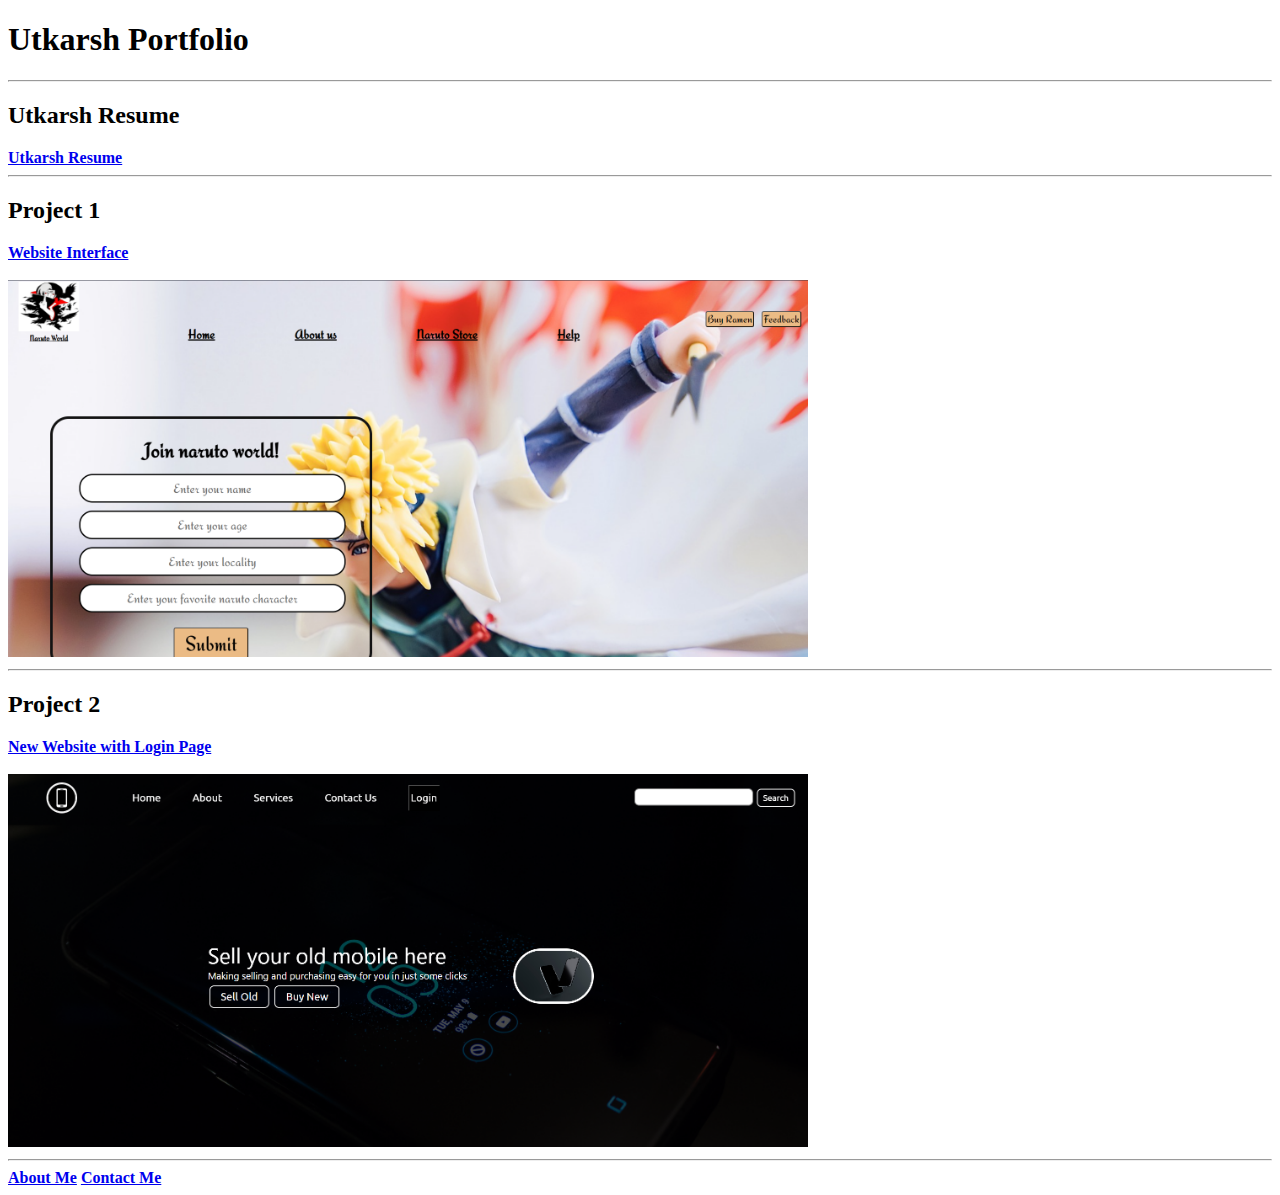
<file: index.html>
<!DOCTYPE html>
<html lang="en">
<head>
    <meta charset="UTF-8">
    <meta name="viewport" content="width=device-width, initial-scale=1.0">
    <title>Utkarsh-Portfolio</title>
</head>
<body>
    <h1>Utkarsh Portfolio</h1>
    <hr>
    <h2>Utkarsh Resume</h2>
    <strong><a href="./Resume/index.html">Utkarsh Resume</a></strong><hr>
    <h2>Project 1</h2>
    <strong><a href="./Project-1/index.html" target="_blank">Website Interface</a></strong><br><br>
    <a href="./Project-1/index.html" target="_blank"><img src="./project1.jpg" width="800" alt="project 1 image"></a><br><hr>
    <h2>Project 2</h2>
    <strong><a href="./website/index.html" target="_blank">New Website with Login Page</a></strong><br><br>
    <a href="./website/index.html" target="_blank"><img src="./project2.jpg" width="800" alt="project 2 image"></a><br><hr>
    <strong><a href="./aboutMe.html" target="_blank">About Me</a></strong>
    <strong><a href="./contactMe.html" target="_blank">Contact Me</a></strong>
</body>
</html>
</file>
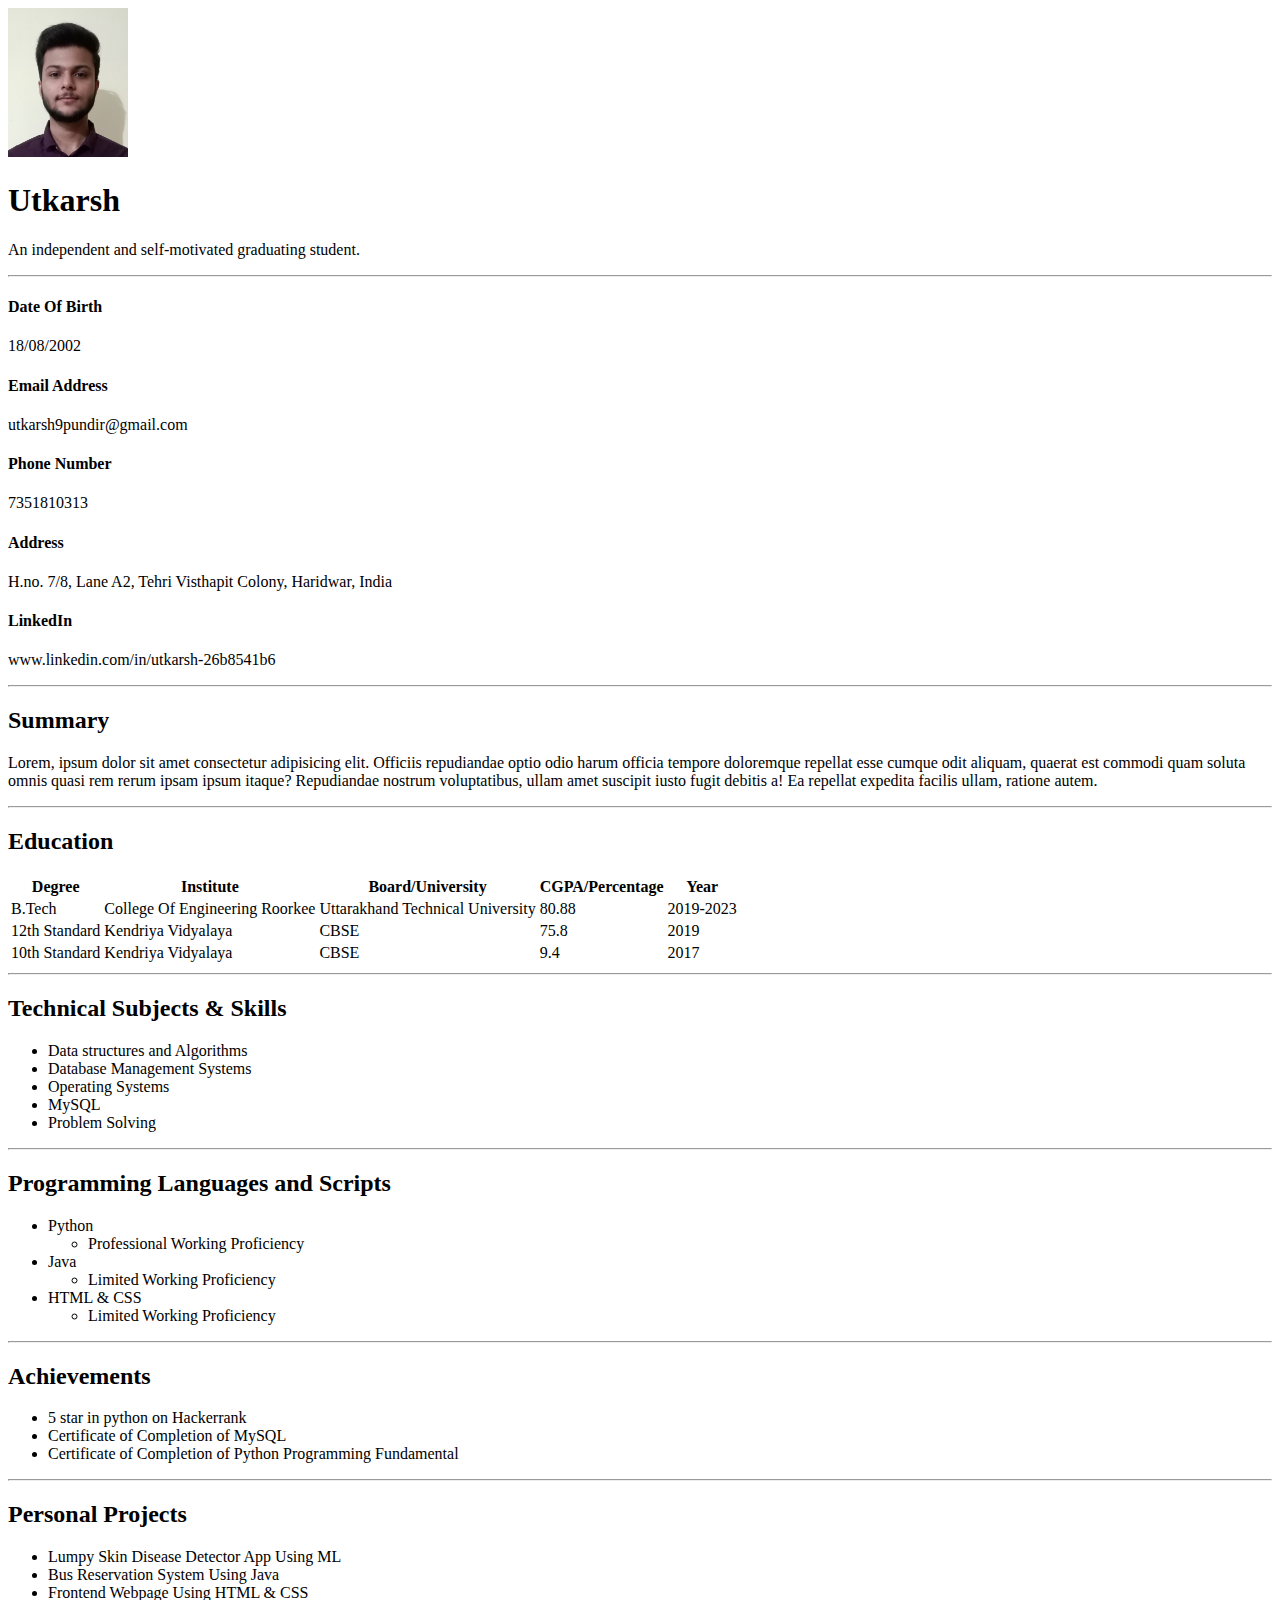
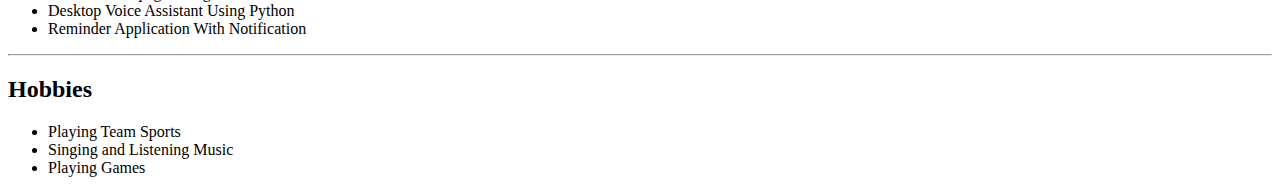
<file: Resume/index.html>
<!DOCTYPE html>
<html lang="en">
<head>
    <meta charset="UTF-8">
    <meta name="viewport" content="width=device-width, initial-scale=1.0">
    <title>Utkarsh-Resume</title>
</head>
<body>
    <img src="Utkarsh Passport Size photo 410kb.jpg" width="120" alt="Utkarsh">
    <h1>Utkarsh</h1>
    <p>An independent and self-motivated graduating student.</p><hr>
    <h4>Date Of Birth</h4>
    <p>18/08/2002</p>
    <h4>Email Address</h4>
    <p>utkarsh9pundir@gmail.com</p>
    <h4>Phone Number</h4>
    <p>7351810313</p>
    <h4>Address</h4>
    <p>H.no. 7/8, Lane A2, Tehri Visthapit Colony, Haridwar, India</p>
    <h4>LinkedIn</h4>
    <p>www.linkedin.com/in/utkarsh-26b8541b6</p><hr>
    <h2>Summary</h2>
    <p>Lorem, ipsum dolor sit amet consectetur adipisicing elit. Officiis repudiandae optio odio harum officia tempore doloremque repellat esse cumque odit aliquam, quaerat est commodi quam soluta omnis quasi rem rerum ipsam ipsum itaque? Repudiandae nostrum voluptatibus, ullam amet suscipit iusto fugit debitis a! Ea repellat expedita facilis ullam, ratione autem.</p><hr>
    <h2>Education</h2>
    <table>
        <tr>
            <th>Degree</th>
            <th>Institute</th>
            <th>Board/University</th>
            <th>CGPA/Percentage</th>
            <th>Year</th>
        </tr>
        <tr>
            <td>B.Tech</td>
            <td>College Of Engineering Roorkee</td>
            <td>Uttarakhand Technical University</td>
            <td>80.88</td>
            <td>2019-2023</td>
        </tr>
        <tr>
            <td>12th Standard</td>
            <td>Kendriya Vidyalaya</td>
            <td>CBSE</td>
            <td>75.8</td>
            <td>2019</td>
        </tr>
        <tr>
            <td>10th Standard</td>
            <td>Kendriya Vidyalaya</td>
            <td>CBSE</td>
            <td>9.4</td>
            <td>2017</td>
        </tr>
    </table><hr>
    <h2>Technical Subjects & Skills</h2>
    <ul>
        <li>Data structures and Algorithms</li>
        <li>Database Management Systems</li>
        <li>Operating Systems</li>
        <li>MySQL</li>
        <li>Problem Solving</li>
    </ul><hr>
    <h2>Programming Languages and Scripts</h2>
    <ul>
        <li>Python <ul><li>Professional Working Proficiency</li></ul></li>
        <li>Java <ul><li>Limited Working Proficiency</li></ul></li>
        <li>HTML & CSS <ul><li>Limited Working Proficiency</li></ul></li>
    </ul><hr>
    <h2>Achievements</h2>
    <ul>
        <li>5 star in python on Hackerrank</li>
        <li>Certificate of Completion of MySQL</li>
        <li>Certificate of Completion of Python Programming Fundamental</li>
    </ul><hr>
    <h2>Personal Projects</h2>
    <ul>
        <li>Lumpy Skin Disease Detector App Using ML</li>
        <li>Bus Reservation System Using Java</li>
        <li>Frontend Webpage Using HTML & CSS</li>
        <li>Desktop Voice Assistant Using Python</li>
        <li>Reminder Application With Notification</li>
    </ul><hr>
    <h2>Hobbies</h2>
    <ul>
        <li>Playing Team Sports</li>
        <li>Singing and Listening Music</li>
        <li>Playing Games</li>
    </ul>
</body>
</html>
</file>
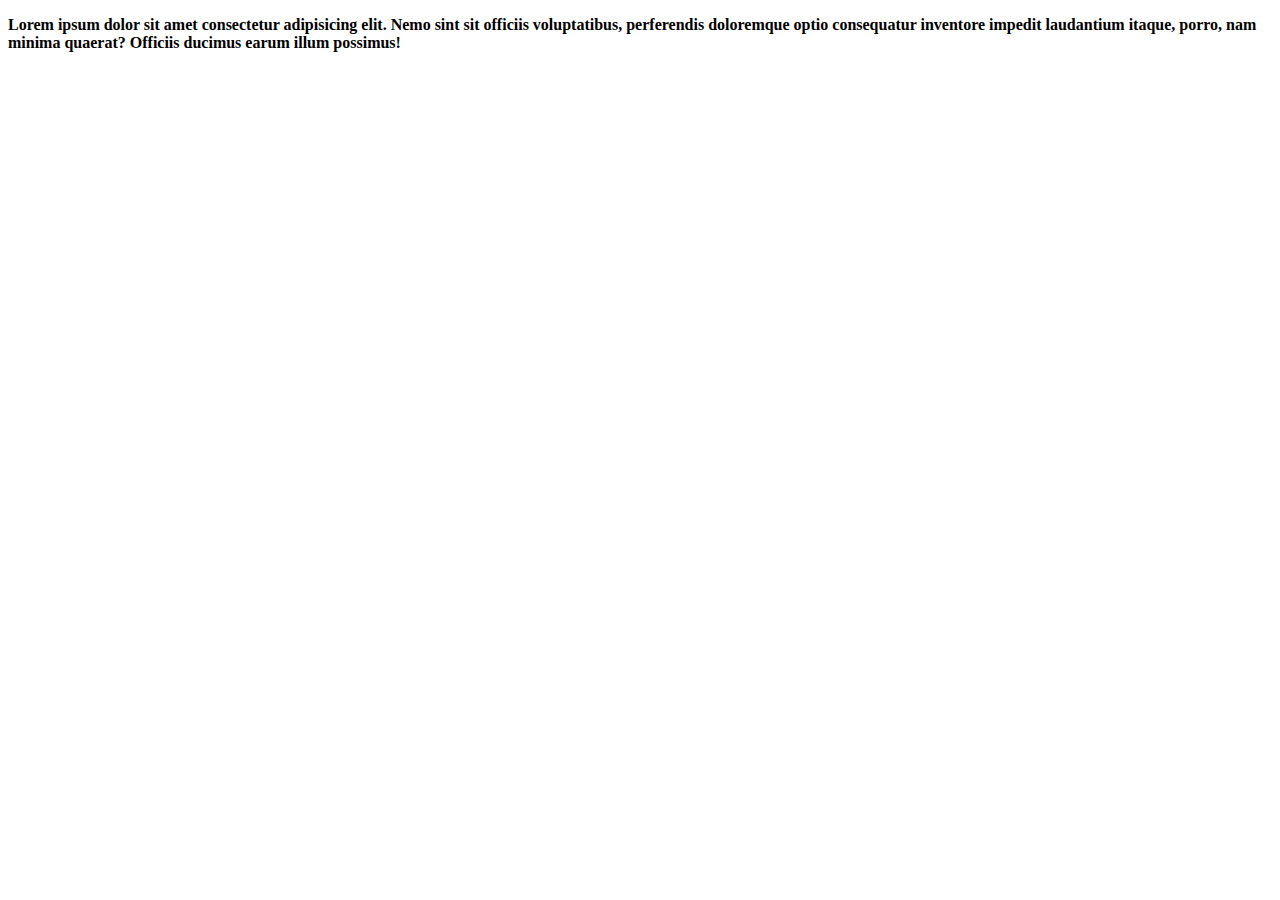
<file: aboutMe.html>
<!DOCTYPE html>
<html lang="en">
<head>
    <meta charset="UTF-8">
    <meta name="viewport" content="width=device-width, initial-scale=1.0">
    <title>About-Utkarsh</title>
</head>
<body>
    <strong><p>Lorem ipsum dolor sit amet consectetur adipisicing elit. Nemo sint sit officiis voluptatibus, perferendis doloremque optio consequatur inventore impedit laudantium itaque, porro, nam minima quaerat? Officiis ducimus earum illum possimus!</p></strong>
</body>
</html>
</file>
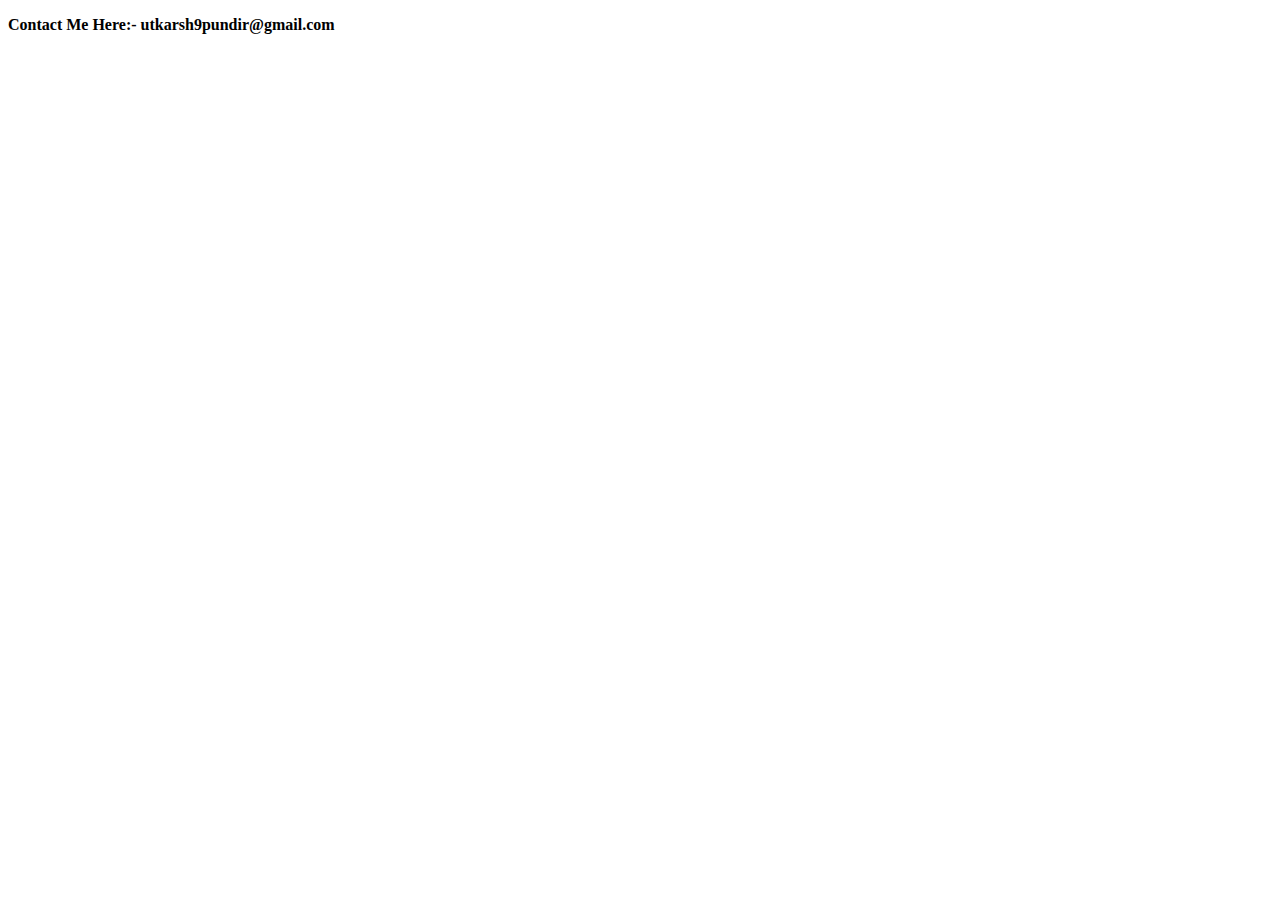
<file: contactMe.html>
<!DOCTYPE html>
<html lang="en">
<head>
    <meta charset="UTF-8">
    <meta name="viewport" content="width=device-width, initial-scale=1.0">
    <title>Contact-Utkarsh</title>
</head>
<body>
    <strong><p>Contact Me Here:- utkarsh9pundir@gmail.com</p></strong>
</body>
</html>
</file>
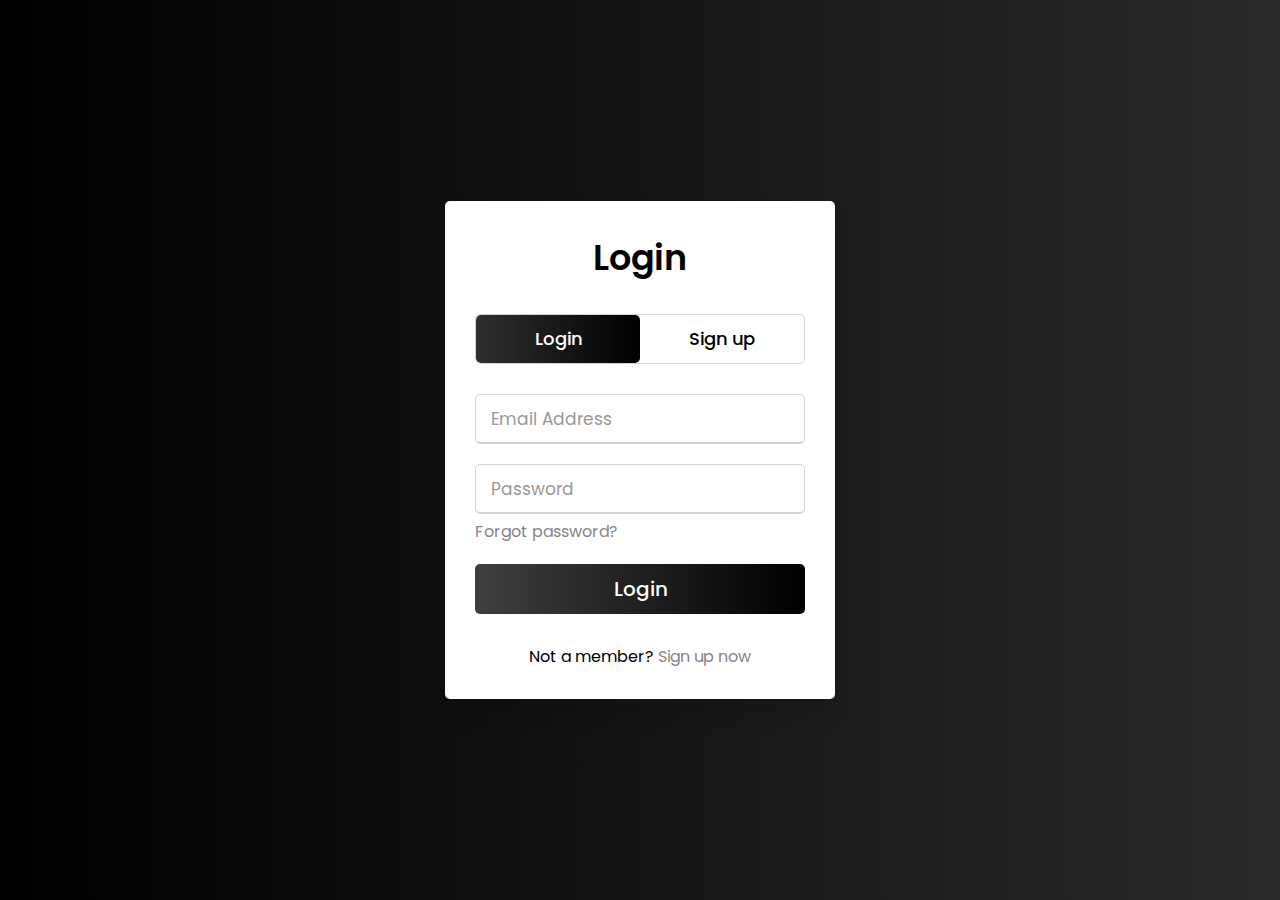
<file: website/Login.html>
<!DOCTYPE html>
<html lang="en" dir="ltr">
  <head>
    <meta charset="utf-8">
    <title>Login & Sign up - SEBYMO</title>
    <link rel="stylesheet" href="design.css">
    <meta name="viewport" content="width=device-width, initial-scale=1.0">
  </head>
  <body>
    <div class="wrapper">
      <div class="title-text">
        <div class="title login">Login</div>
        <div class="title signup">Sign up</div>
      </div>
      <div class="form-container">
        <div class="slide-controls">
          <input type="radio" name="slide" id="login" checked>
          <input type="radio" name="slide" id="signup">
          <label for="login" class="slide login">Login</label>
          <label for="signup" class="slide signup">Sign up</label>
          <div class="slider-tab"></div>
        </div>
        <div class="form-inner">
          <form action="#" class="login">
            <div class="field">
              <input type="text" placeholder="Email Address" required>
            </div>
            <div class="field">
              <input type="password" placeholder="Password" required>
            </div>
            <div class="pass-link"><a href="#">Forgot password?</a></div>
            <div class="field btn">
              <div class="btn-layer"></div>
              <input type="submit" value="Login">
            </div>
            <div class="signup-link">Not a member? <a href="">Sign up now</a></div>
          </form>
          <form action="#" class="signup">
            <div class="field">
              <input type="text" placeholder="Email Address" required>
            </div>
            <div class="field">
              <input type="password" placeholder="Password" required>
            </div>
            <div class="field">
              <input type="password" placeholder="Confirm password" required>
            </div>
            <div class="field btn">
              <div class="btn-layer"></div>
              <input type="submit" value="Signup">
            </div>
          </form>
        </div>
      </div>
    </div>

    <script>
      const loginText = document.querySelector(".title-text .login");
      const loginForm = document.querySelector("form.login");
      const loginBtn = document.querySelector("label.login");
      const signupBtn = document.querySelector("label.signup");
      const signupLink = document.querySelector("form .signup-link a");
      signupBtn.onclick = (()=>{
        loginForm.style.marginLeft = "-50%";
        loginText.style.marginLeft = "-50%";
      });
      loginBtn.onclick = (()=>{
        loginForm.style.marginLeft = "0%";
        loginText.style.marginLeft = "0%";
      });
      signupLink.onclick = (()=>{
        signupBtn.click();
        return false;
      });
    </script>

  </body>
</html>
</file>
<file: website/design.css>
@import url('https://fonts.googleapis.com/css?family=Poppins:400,500,600,700&display=swap');
*{
  margin: 0;
  padding: 0;
  box-sizing: border-box;
  font-family: 'Poppins', sans-serif;
}
html,body{
  display: grid;
  height: 100%;
  width: 100%;
  place-items: center;
  background: -webkit-linear-gradient(left, #000000, #2a2a2a);
}
::selection{
  background: #2e2e2e;
  color: #fff;
}
.wrapper{
  overflow: hidden;
  max-width: 390px;
  background: #fff;
  padding: 30px;
  border-radius: 5px;
  box-shadow: 0px 15px 20px rgba(0,0,0,0.1);
}
.wrapper .title-text{
  display: flex;
  width: 200%;
}
.wrapper .title{
  width: 50%;
  font-size: 35px;
  font-weight: 600;
  text-align: center;
  transition: all 0.6s cubic-bezier(0.68,-0.55,0.265,1.55);
}
.wrapper .slide-controls{
  position: relative;
  display: flex;
  height: 50px;
  width: 100%;
  overflow: hidden;
  margin: 30px 0 10px 0;
  justify-content: space-between;
  border: 1px solid lightgrey;
  border-radius: 5px;
}
.slide-controls .slide{
  height: 100%;
  width: 100%;
  color: #fff;
  font-size: 18px;
  font-weight: 500;
  text-align: center;
  line-height: 48px;
  cursor: pointer;
  z-index: 1;
  transition: all 0.6s ease;
}
.slide-controls label.signup{
  color: #000;
}
.slide-controls .slider-tab{
  position: absolute;
  height: 100%;
  width: 50%;
  left: 0;
  z-index: 0;
  border-radius: 5px;
  background: -webkit-linear-gradient(left, #2f2f2f, #000000);
  transition: all 0.6s cubic-bezier(0.68,-0.55,0.265,1.55);
}
input[type="radio"]{
  display: none;
}
#signup:checked ~ .slider-tab{
  left: 50%;
}
#signup:checked ~ label.signup{
  color: #fff;
  cursor: default;
  user-select: none;
}
#signup:checked ~ label.login{
  color: #000;
}
#login:checked ~ label.signup{
  color: #000;
}
#login:checked ~ label.login{
  cursor: default;
  user-select: none;
}
.wrapper .form-container{
  width: 100%;
  overflow: hidden;
}
.form-container .form-inner{
  display: flex;
  width: 200%;
}
.form-container .form-inner form{
  width: 50%;
  transition: all 0.6s cubic-bezier(0.68,-0.55,0.265,1.55);
}
.form-inner form .field{
  height: 50px;
  width: 100%;
  margin-top: 20px;
}
.form-inner form .field input{
  height: 100%;
  width: 100%;
  outline: none;
  padding-left: 15px;
  border-radius: 5px;
  border: 1px solid lightgrey;
  border-bottom-width: 2px;
  font-size: 17px;
  transition: all 0.3s ease;
}
.form-inner form .field input:focus{
  border-color: #868686;
}
.form-inner form .field input::placeholder{
  color: #999;
  transition: all 0.3s ease;
}
form .field input:focus::placeholder{
  color: #b3b3b3;
}
.form-inner form .pass-link{
  margin-top: 5px;
}
.form-inner form .signup-link{
  text-align: center;
  margin-top: 30px;
}
.form-inner form .pass-link a,
.form-inner form .signup-link a{
  color: #868686;
  text-decoration: none;
}
.form-inner form .pass-link a:hover,
.form-inner form .signup-link a:hover{
  text-decoration: underline;
}
form .btn{
  height: 50px;
  width: 100%;
  border-radius: 5px;
  position: relative;
  overflow: hidden;
}
form .btn .btn-layer{
  height: 100%;
  width: 300%;
  position: absolute;
  left: -100%;
  background: -webkit-linear-gradient(right, #6c6c6c, #000000, #3f3f3f, #000000);
  border-radius: 5px;
  transition: all 0.4s ease;;
}
form .btn:hover .btn-layer{
  left: 0;
}
form .btn input[type="submit"]{
  height: 100%;
  width: 100%;
  z-index: 1;
  position: relative;
  background: none;
  border: none;
  color: #fff;
  padding-left: 0;
  border-radius: 5px;
  font-size: 20px;
  font-weight: 500;
  cursor: pointer;
}
</file>
